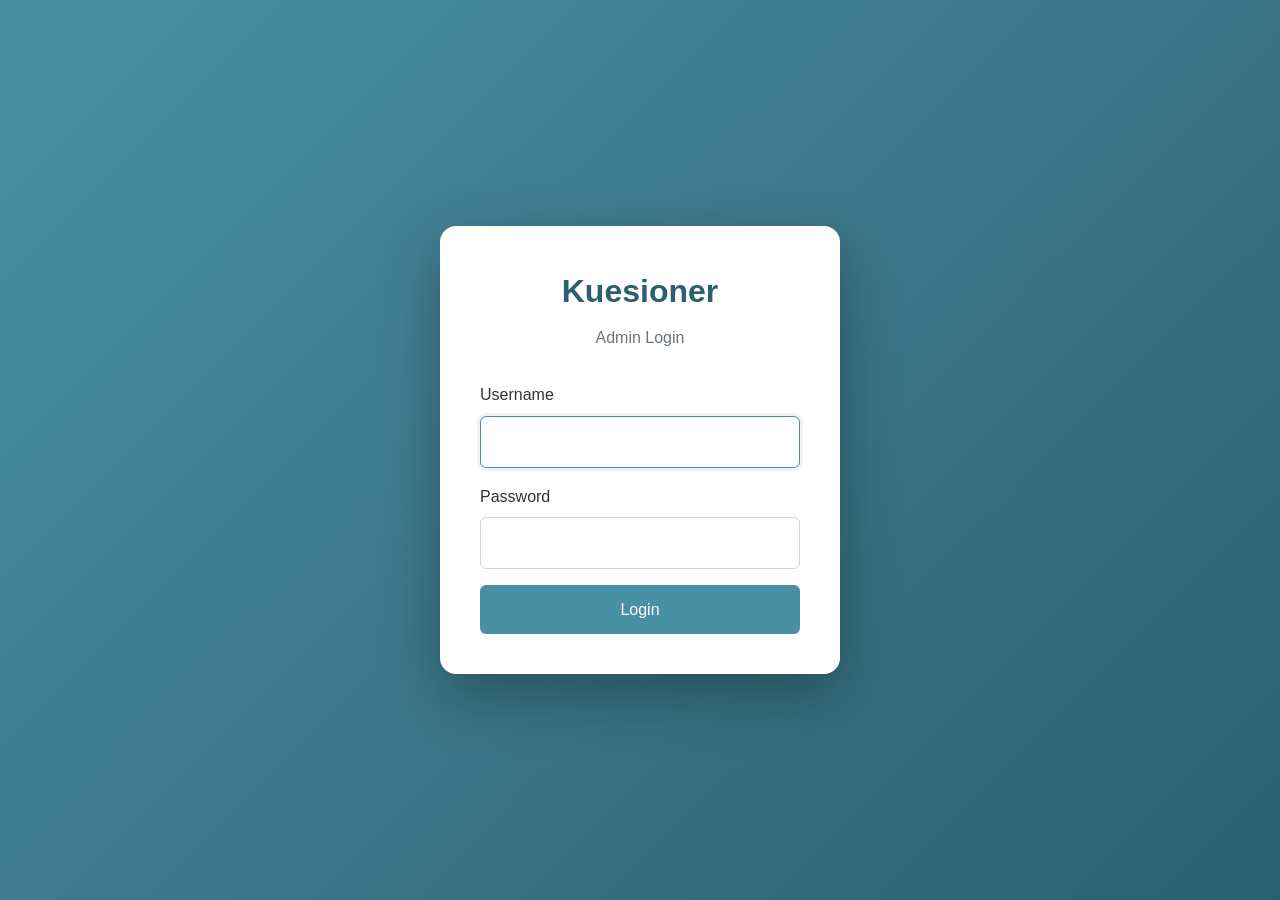
<file: app/templates/admin/login.html>
<!DOCTYPE html>
<html lang="id">
<head>
    <meta charset="UTF-8">
    <meta name="viewport" content="width=device-width, initial-scale=1.0">
    <title>Login - Admin Panel</title>
    <link rel="icon" href="data:image/svg+xml,<svg xmlns='http://www.w3.org/2000/svg' viewBox='0 0 100 100'><text y='.9em' font-size='90'>📋</text></svg>">
    <link rel="stylesheet" href="/static/css/style.css">
    <style>
        body {
            background: linear-gradient(135deg, #4a90a4 0%, #2c5f6f 100%);
            min-height: 100vh;
        }

        .login-page {
            min-height: 100vh;
            display: flex;
            align-items: center;
            justify-content: center;
            padding: 1rem;
        }

        .login-card {
            background: white;
            border-radius: 16px;
            box-shadow: 0 20px 60px rgba(0, 0, 0, 0.3);
            width: 100%;
            max-width: 400px;
            padding: 2.5rem;
        }

        .login-header {
            text-align: center;
            margin-bottom: 2rem;
        }

        .login-header h1 {
            margin: 0;
            color: #2c5f6f;
            font-size: 2rem;
        }

        .login-header p {
            color: #6c757d;
            margin-top: 0.5rem;
        }

        .alert {
            padding: 0.75rem 1rem;
            border-radius: 8px;
            margin-bottom: 1rem;
            font-size: 0.875rem;
        }

        .alert-danger {
            background: #f8d7da;
            color: #721c24;
            border: 1px solid #f5c6cb;
        }

        @media (max-width: 480px) {
            .login-card {
                padding: 1.5rem;
                border-radius: 12px;
            }

            .login-header {
                margin-bottom: 1.5rem;
            }

            .login-header h1 {
                font-size: 1.75rem;
            }

            .login-header p {
                font-size: 0.875rem;
            }

            .btn {
                padding: 0.875rem 1rem;
                font-size: 1rem;
            }
        }

        @media (max-width: 360px) {
            .login-card {
                padding: 1.25rem;
            }

            .login-header h1 {
                font-size: 1.5rem;
            }
        }
    </style>
</head>
<body>
    <div class="login-page">
        <div class="login-card">
            <div class="login-header">
                <h1>Kuesioner</h1>
                <p>Admin Login</p>
            </div>

            <div id="errorMessage" class="alert alert-danger" style="display: none;"></div>

            <form id="loginForm" onsubmit="handleLogin(event)">
                <div class="form-group">
                    <label for="username">Username</label>
                    <input type="text" id="username" name="username" class="form-control" required autofocus>
                </div>
                <div class="form-group">
                    <label for="password">Password</label>
                    <input type="password" id="password" name="password" class="form-control" required>
                </div>
                <button type="submit" class="btn btn-primary btn-full" id="loginBtn">
                    Login
                </button>
            </form>
        </div>
    </div>

    <script>
        // Check if already logged in
        const token = localStorage.getItem('adminToken');
        if (token) {
            window.location.href = '/admin/dashboard.html';
        }

        async function handleLogin(event) {
            event.preventDefault();
            const errorMessage = document.getElementById('errorMessage');
            const loginBtn = document.getElementById('loginBtn');

            const username = document.getElementById('username').value;
            const password = document.getElementById('password').value;

            loginBtn.disabled = true;
            loginBtn.textContent = 'Logging in...';
            errorMessage.style.display = 'none';

            try {
                const response = await fetch('/admin/login', {
                    method: 'POST',
                    headers: {
                        'Content-Type': 'application/json'
                    },
                    body: JSON.stringify({ username, password })
                });

                const data = await response.json();

                if (response.ok) {
                    localStorage.setItem('adminToken', data.access_token);
                    localStorage.setItem('adminUsername', data.username);
                    window.location.href = '/admin/dashboard.html';
                } else {
                    errorMessage.textContent = data.detail || 'Login failed';
                    errorMessage.style.display = 'block';
                    loginBtn.disabled = false;
                    loginBtn.textContent = 'Login';
                }
            } catch (error) {
                errorMessage.textContent = 'Network error. Please try again.';
                errorMessage.style.display = 'block';
                loginBtn.disabled = false;
                loginBtn.textContent = 'Login';
            }
        }
    </script>
</body>
</html>
</file>
<file: static/css/style.css>
/* ============================================
   KUESIONER - Customer Satisfaction Survey
   Main Stylesheet
   ============================================ */

/* ============ Reset & Base ============ */
*, *::before, *::after {
    box-sizing: border-box;
}

* {
    margin: 0;
    padding: 0;
}

html {
    font-size: 16px;
}

body {
    font-family: -apple-system, BlinkMacSystemFont, "Segoe UI", Roboto, "Helvetica Neue", Arial, sans-serif;
    line-height: 1.6;
    color: #333;
    background: #f5f7fa;
}

img, picture, video, canvas, svg {
    display: block;
    max-width: 100%;
}

input, button, textarea, select {
    font: inherit;
}

/* ============ Container ============ */
.container {
    width: 100%;
    max-width: 1200px;
    margin: 0 auto;
    padding: 0 1rem;
}

/* ============ Header ============ */
.header {
    text-align: center;
    padding: 3rem 1rem 2rem;
}

.header h1 {
    font-size: 2rem;
    color: #2c5f6f;
    margin-bottom: 0.5rem;
}

.subtitle {
    color: #6c757d;
    font-size: 1.125rem;
}

/* ============ Buttons ============ */
.btn {
    display: inline-block;
    padding: 0.75rem 1.5rem;
    font-size: 1rem;
    font-weight: 500;
    text-align: center;
    text-decoration: none;
    border: none;
    border-radius: 6px;
    cursor: pointer;
    transition: all 0.2s ease;
}

.btn:focus {
    outline: 2px solid #4a90a4;
    outline-offset: 2px;
}

.btn-primary {
    background: #4a90a4;
    color: white;
}

.btn-primary:hover {
    background: #3a7a8e;
}

.btn-secondary {
    background: #6c757d;
    color: white;
}

.btn-secondary:hover {
    background: #5a6268;
}

.btn-success {
    background: #28a745;
    color: white;
}

.btn-danger {
    background: #dc3545;
    color: white;
}

.btn-warning {
    background: #ffc107;
    color: #212529;
}

.btn-info {
    background: #17a2b8;
    color: white;
}

.btn-full {
    width: 100%;
}

.btn-sm {
    padding: 0.375rem 0.75rem;
    font-size: 0.875rem;
}

.btn:disabled {
    opacity: 0.6;
    cursor: not-allowed;
}

/* ============ Survey List ============ */
.survey-list {
    display: grid;
    gap: 1.5rem;
    max-width: 800px;
    margin: 0 auto 3rem;
}

.survey-card {
    background: white;
    border-radius: 12px;
    padding: 2rem;
    box-shadow: 0 2px 8px rgba(0, 0, 0, 0.1);
    transition: transform 0.2s ease, box-shadow 0.2s ease;
}

.survey-card:hover {
    transform: translateY(-2px);
    box-shadow: 0 4px 16px rgba(0, 0, 0, 0.15);
}

.survey-card h2 {
    color: #2c5f6f;
    margin-bottom: 0.75rem;
    font-size: 1.5rem;
}

.survey-description {
    color: #6c757d;
    margin-bottom: 1.5rem;
}

/* ============ Empty State ============ */
.empty-state {
    text-align: center;
    padding: 3rem;
    color: #6c757d;
}

/* ============ Footer ============ */
.footer {
    text-align: center;
    padding: 2rem 1rem;
    color: #6c757d;
    font-size: 0.875rem;
}

/* ============ Form Elements ============ */
.form-group {
    margin-bottom: 1rem;
}

.form-group label {
    display: block;
    margin-bottom: 0.5rem;
    font-weight: 500;
    color: #333;
}

.form-control {
    width: 100%;
    padding: 0.75rem;
    border: 1px solid #ced4da;
    border-radius: 6px;
    font-size: 1rem;
    transition: border-color 0.2s ease, box-shadow 0.2s ease;
}

.form-control:focus {
    outline: none;
    border-color: #4a90a4;
    box-shadow: 0 0 0 3px rgba(74, 144, 164, 0.1);
}

.text-muted {
    color: #6c757d;
}

.text-center {
    text-align: center;
}

/* ============ Toast Notification ============ */
.toast {
    position: fixed;
    bottom: 20px;
    right: 20px;
    padding: 1rem 1.5rem;
    border-radius: 8px;
    color: white;
    font-weight: 500;
    box-shadow: 0 4px 12px rgba(0, 0, 0, 0.15);
    z-index: 1000;
    animation: slideIn 0.3s ease;
}

.toast-success {
    background: #28a745;
}

.toast-error {
    background: #dc3545;
}

@keyframes slideIn {
    from {
        transform: translateY(100px);
        opacity: 0;
    }
    to {
        transform: translateY(0);
        opacity: 1;
    }
}

/* ============================================
   ADMIN STYLES
   ============================================ */

.admin-body {
    background: #f0f2f5;
}

.admin-layout {
    display: flex;
    min-height: 100vh;
}

/* ============ Sidebar ============ */
.admin-sidebar {
    width: 250px;
    background: #2c5f6f;
    color: white;
    flex-shrink: 0;
}

.sidebar-header {
    padding: 1.5rem;
    border-bottom: 1px solid rgba(255, 255, 255, 0.1);
}

.sidebar-header h2 {
    font-size: 1.5rem;
    margin-bottom: 0.25rem;
}

.sidebar-subtitle {
    font-size: 0.875rem;
    opacity: 0.7;
}

.sidebar-nav {
    padding: 1rem 0;
}

.nav-item {
    display: block;
    padding: 0.875rem 1.5rem;
    color: rgba(255, 255, 255, 0.8);
    text-decoration: none;
    transition: all 0.2s ease;
}

.nav-item:hover {
    background: rgba(255, 255, 255, 0.1);
    color: white;
}

.nav-item.active {
    background: rgba(255, 255, 255, 0.15);
    color: white;
    border-left: 3px solid #4a90a4;
}

/* ============ Admin Main Content ============ */
.admin-main {
    flex: 1;
    display: flex;
    flex-direction: column;
    min-width: 0;
}

.admin-header {
    background: white;
    padding: 1.5rem 2rem;
    border-bottom: 1px solid #e1e4e8;
    display: flex;
    justify-content: space-between;
    align-items: center;
}

.admin-header h1 {
    font-size: 1.5rem;
    color: #2c5f6f;
}

.header-actions {
    display: flex;
    gap: 0.75rem;
}

.admin-content {
    padding: 2rem;
    flex: 1;
}

/* ============ Stats Grid ============ */
.stats-grid {
    display: grid;
    grid-template-columns: repeat(auto-fit, minmax(240px, 1fr));
    gap: 1.5rem;
    margin-bottom: 2rem;
}

.stat-card {
    background: white;
    border-radius: 12px;
    padding: 1.5rem;
    display: flex;
    align-items: center;
    gap: 1rem;
    box-shadow: 0 2px 4px rgba(0, 0, 0, 0.05);
}

.stat-icon {
    font-size: 2rem;
    width: 60px;
    height: 60px;
    display: flex;
    align-items: center;
    justify-content: center;
    border-radius: 12px;
}

.stat-icon-blue {
    background: #e3f2fd;
}

.stat-icon-green {
    background: #d4edda;
}

.stat-icon-purple {
    background: #e8eaf6;
}

.stat-icon-orange {
    background: #fff3cd;
}

.stat-content {
    flex: 1;
}

.stat-label {
    font-size: 0.875rem;
    color: #6c757d;
    margin-bottom: 0.25rem;
}

.stat-value {
    font-size: 1.75rem;
    font-weight: 700;
    color: #2c5f6f;
}

/* ============ Cards ============ */
.card {
    background: white;
    border-radius: 12px;
    box-shadow: 0 2px 4px rgba(0, 0, 0, 0.05);
    margin-bottom: 1.5rem;
}

.card-header {
    padding: 1.25rem 1.5rem;
    border-bottom: 1px solid #e1e4e8;
}

.card-header h3 {
    font-size: 1.125rem;
    color: #2c5f6f;
    margin: 0;
}

.card-body {
    padding: 1.5rem;
}

/* ============ Tables ============ */
.table-responsive {
    overflow-x: auto;
}

.table {
    width: 100%;
    border-collapse: collapse;
}

.table th,
.table td {
    padding: 0.875rem 1rem;
    text-align: left;
    border-bottom: 1px solid #e1e4e8;
}

.table th {
    font-weight: 600;
    color: #6c757d;
    font-size: 0.875rem;
    text-transform: uppercase;
    letter-spacing: 0.5px;
}

.table tr:hover {
    background: #f8f9fa;
}

/* ============ Badges ============ */
.badge {
    display: inline-block;
    padding: 0.25rem 0.75rem;
    font-size: 0.75rem;
    font-weight: 600;
    border-radius: 12px;
    text-transform: uppercase;
}

.badge-success {
    background: #d4edda;
    color: #155724;
}

.badge-secondary {
    background: #e2e3e5;
    color: #383d41;
}

.badge-info {
    background: #d1ecf1;
    color: #0c5460;
}

/* ============ Modal ============ */
.modal {
    position: fixed;
    top: 0;
    left: 0;
    right: 0;
    bottom: 0;
    background: rgba(15, 23, 42, 0.6);
    backdrop-filter: blur(8px);
    display: flex;
    align-items: center;
    justify-content: center;
    z-index: 1000;
    padding: 1rem;
    animation: fadeIn 0.2s ease;
}

.modal-content {
    background: linear-gradient(135deg, #ffffff 0%, #fefefe 100%);
    border-radius: 20px;
    width: 100%;
    max-width: 520px;
    max-height: 90vh;
    overflow: hidden;
    display: flex;
    flex-direction: column;
    box-shadow:
        0 30px 60px -12px rgba(0, 0, 0, 0.25),
        0 0 0 1px rgba(255, 255, 255, 0.1) inset;
    animation: modalSlideUp 0.4s cubic-bezier(0.16, 1, 0.3, 1);
}

.modal-lg {
    max-width: 750px;
}

.modal-xl {
    max-width: 900px;
}

.modal-header {
    padding: 2rem 2.5rem;
    border-bottom: 1px solid #f1f5f9;
    display: flex;
    justify-content: space-between;
    align-items: center;
    background: linear-gradient(135deg, #f8fafc 0%, #f1f5f9 100%);
    flex-shrink: 0;
    position: relative;
}

.modal-header::after {
    content: '';
    position: absolute;
    bottom: 0;
    left: 0;
    right: 0;
    height: 1px;
    background: linear-gradient(90deg, transparent, #e2e8f0 20%, #e2e8f0 80%, transparent);
}

.modal-header h2 {
    font-size: 1.5rem;
    font-weight: 700;
    background: linear-gradient(135deg, #2c5f6f 0%, #4a90a4 100%);
    -webkit-background-clip: text;
    -webkit-text-fill-color: transparent;
    background-clip: text;
    margin: 0;
    letter-spacing: -0.025em;
}

.modal-close {
    background: linear-gradient(135deg, #f1f5f9 0%, #e2e8f0 100%);
    border: 1px solid #cbd5e1;
    font-size: 1.25rem;
    color: #64748b;
    cursor: pointer;
    padding: 0;
    width: 44px;
    height: 44px;
    display: flex;
    align-items: center;
    justify-content: center;
    border-radius: 12px;
    transition: all 0.25s cubic-bezier(0.4, 0, 0.2, 1);
    position: relative;
    overflow: hidden;
}

.modal-close::before {
    content: '';
    position: absolute;
    inset: 0;
    background: linear-gradient(135deg, #4a90a4 0%, #2c5f6f 100%);
    opacity: 0;
    transition: opacity 0.25s ease;
}

.modal-close:hover {
    background: linear-gradient(135deg, #4a90a4 0%, #2c5f6f 100%);
    border-color: #4a90a4;
    color: white;
    transform: rotate(90deg) scale(1.05);
    box-shadow: 0 4px 12px rgba(74, 144, 164, 0.4);
}

.modal-close:hover::before {
    opacity: 1;
}

.modal-close span {
    position: relative;
    z-index: 1;
}

.modal-body {
    padding: 2.5rem 2.5rem;
    overflow-y: auto;
    flex: 1;
    background: #ffffff;
}

/* Custom scrollbar for modal body */
.modal-body::-webkit-scrollbar {
    width: 6px;
}

.modal-body::-webkit-scrollbar-track {
    background: #f1f5f9;
    border-radius: 3px;
}

.modal-body::-webkit-scrollbar-thumb {
    background: linear-gradient(180deg, #cbd5e1 0%, #94a3b8 100%);
    border-radius: 3px;
}

.modal-body::-webkit-scrollbar-thumb:hover {
    background: linear-gradient(180deg, #94a3b8 0%, #64748b 100%);
}

.modal-footer {
    padding: 1.75rem 2.5rem;
    border-top: 1px solid #f1f5f9;
    display: flex;
    justify-content: flex-end;
    gap: 1rem;
    background: linear-gradient(135deg, #f8fafc 0%, #f1f5f9 100%);
    flex-shrink: 0;
    position: relative;
}

.modal-footer::before {
    content: '';
    position: absolute;
    top: 0;
    left: 0;
    right: 0;
    height: 1px;
    background: linear-gradient(90deg, transparent, #e2e8f0 20%, #e2e8f0 80%, transparent);
}

/* Form styling inside modal */
.modal-content .form-group {
    margin-bottom: 1.75rem;
}

.modal-content .form-group label {
    font-weight: 600;
    color: #374151;
    font-size: 0.875rem;
    text-transform: uppercase;
    letter-spacing: 0.05em;
    margin-bottom: 0.625rem;
    display: flex;
    align-items: center;
    gap: 0.5rem;
}

.modal-content .form-group label::before {
    content: '';
    width: 4px;
    height: 4px;
    background: linear-gradient(135deg, #4a90a4 0%, #2c5f6f 100%);
    border-radius: 50%;
}

.modal-content .form-control,
.modal-content textarea {
    border: 2px solid #e2e8f0;
    border-radius: 12px;
    padding: 1rem 1.25rem;
    font-size: 0.9375rem;
    transition: all 0.2s ease;
    background: #f8fafc;
}

.modal-content .form-control:focus,
.modal-content textarea:focus {
    outline: none;
    border-color: #4a90a4;
    background: white;
    box-shadow: 0 0 0 4px rgba(74, 144, 164, 0.1);
}

.modal-content .btn {
    padding: 1rem 2rem;
    font-weight: 600;
    font-size: 0.9375rem;
    border-radius: 12px;
    transition: all 0.25s cubic-bezier(0.4, 0, 0.2, 1);
    position: relative;
    overflow: hidden;
}

.modal-content .btn-primary {
    background: linear-gradient(135deg, #4a90a4 0%, #2c5f6f 100%);
    border: none;
    color: white;
    box-shadow: 0 4px 12px rgba(74, 144, 164, 0.3);
}

.modal-content .btn-primary:hover {
    transform: translateY(-2px);
    box-shadow: 0 6px 20px rgba(74, 144, 164, 0.4);
}

.modal-content .btn-primary:active {
    transform: translateY(0);
}

.modal-content .btn-secondary {
    background: linear-gradient(135deg, #f1f5f9 0%, #e2e8f0 100%);
    border: 1px solid #cbd5e1;
    color: #475569;
}

.modal-content .btn-secondary:hover {
    background: linear-gradient(135deg, #e2e8f0 0%, #cbd5e1 100%);
    border-color: #94a3b8;
}

.modal-content input[type="checkbox"] {
    width: 18px;
    height: 18px;
    accent-color: #4a90a4;
    cursor: pointer;
}

.modal-actions {
    padding: 1rem 1.5rem;
    display: flex;
    justify-content: space-between;
    align-items: center;
    flex-wrap: wrap;
    gap: 0.75rem;
    background: #f8fafc;
    border-bottom: 1px solid #e5e7eb;
}

/* Modal size variants */
.modal-sm {
    max-width: 400px;
}

/* Question items in modal */
.question-item {
    background: linear-gradient(135deg, #f8fafc 0%, #f1f5f9 100%);
    border: 1px solid #e2e8f0;
    border-radius: 12px;
    padding: 1rem;
    margin-bottom: 0.75rem;
    transition: all 0.2s ease;
}

.question-item:hover {
    border-color: #cbd5e1;
    box-shadow: 0 2px 8px rgba(0, 0, 0, 0.05);
}

.question-info {
    display: flex;
    align-items: center;
    gap: 0.75rem;
    flex: 1;
}

.question-number {
    font-weight: 700;
    color: #4a90a4;
    font-size: 0.875rem;
    min-width: 24px;
}

.question-text {
    flex: 1;
    font-weight: 500;
    color: #334155;
}

@keyframes fadeIn {
    from {
        opacity: 0;
    }
    to {
        opacity: 1;
    }
}

@keyframes modalSlideUp {
    from {
        transform: translateY(40px) scale(0.95);
        opacity: 0;
    }
    to {
        transform: translateY(0) scale(1);
        opacity: 1;
    }
}
}

/* ============ Question Items ============ */
.question-item {
    background: #f8f9fa;
    border-radius: 8px;
    padding: 1rem;
    margin-bottom: 0.75rem;
    display: flex;
    justify-content: space-between;
    align-items: center;
}

.question-info {
    display: flex;
    align-items: center;
    gap: 0.75rem;
    flex: 1;
}

.question-number {
    font-weight: 600;
    color: #6c757d;
}

.question-text {
    flex: 1;
}

.question-actions {
    display: flex;
    gap: 0.5rem;
}

/* ============ Question Results ============ */
.question-result-item {
    background: #f8f9fa;
    border-radius: 8px;
    padding: 1.25rem;
    margin-bottom: 1rem;
}

.question-result-header {
    display: flex;
    align-items: center;
    gap: 0.75rem;
    margin-bottom: 1rem;
    flex-wrap: wrap;
}

.rating-stats {
    display: flex;
    gap: 2rem;
    align-items: center;
}

.rating-average {
    text-align: center;
}

.rating-value {
    font-size: 2rem;
    font-weight: 700;
    color: #2c5f6f;
}

.rating-label {
    font-size: 0.875rem;
    color: #6c757d;
}

.rating-bars {
    flex: 1;
}

.rating-bar-item {
    display: flex;
    align-items: center;
    gap: 0.75rem;
    margin-bottom: 0.5rem;
}

.star-label {
    width: 40px;
    font-weight: 500;
}

.bar-container {
    flex: 1;
    height: 24px;
    background: #e9ecef;
    border-radius: 4px;
    overflow: hidden;
}

.bar-fill {
    height: 100%;
    background: linear-gradient(90deg, #dc3545, #ffc107, #28a745);
    transition: width 0.3s ease;
}

.bar-count {
    width: 40px;
    text-align: right;
    font-weight: 500;
}

.text-responses {
    margin-top: 1rem;
}

.text-response-item {
    background: white;
    padding: 0.75rem;
    border-radius: 6px;
    margin-bottom: 0.5rem;
    font-style: italic;
    color: #555;
}

/* ============ Charts Section ============ */
.charts-section {
    margin-bottom: 2rem;
}

.chart-container {
    background: white;
    border-radius: 12px;
    padding: 1.5rem;
    box-shadow: 0 2px 4px rgba(0, 0, 0, 0.05);
}

.chart-container h3 {
    margin-bottom: 1rem;
    color: #2c5f6f;
}

/* ============================================
   RESPONSIVE DESIGN
   ============================================ */

@media (max-width: 768px) {
    .admin-layout {
        flex-direction: column;
    }

    .admin-sidebar {
        width: 100%;
    }

    .admin-header {
        flex-direction: column;
        gap: 1rem;
        padding: 1rem;
    }

    .header-actions {
        width: 100%;
        justify-content: stretch;
    }

    .header-actions .btn {
        flex: 1;
    }

    .admin-content {
        padding: 1rem;
    }

    .stats-grid {
        grid-template-columns: 1fr;
    }

    .survey-list {
        padding: 0 1rem;
    }

    .question-item {
        flex-direction: column;
        align-items: flex-start;
        gap: 1rem;
    }

    .question-actions {
        width: 100%;
        justify-content: flex-start;
    }

    .modal-content {
        margin: 0.5rem;
        max-height: calc(100vh - 1rem);
        border-radius: 12px;
    }

    .modal-header {
        padding: 1rem;
    }

    .modal-header h2 {
        font-size: 1.125rem;
    }

    .modal-body {
        padding: 1rem;
    }

    .modal-footer {
        padding: 0.75rem 1rem;
        flex-wrap: wrap;
    }

    .modal-footer .btn {
        flex: 1;
        min-width: 80px;
        font-size: 0.875rem;
    }

    .modal-close {
        width: 32px;
        height: 32px;
        font-size: 1.125rem;
    }

    .rating-stats {
        flex-direction: column;
        align-items: flex-start;
        gap: 1rem;
    }

    .rating-bars {
        width: 100%;
    }

    .question-result-header {
        flex-direction: column;
        align-items: flex-start;
    }
}

@media (max-width: 480px) {
    .header h1 {
        font-size: 1.5rem;
    }

    .subtitle {
        font-size: 1rem;
    }

    .btn {
        width: 100%;
    }

    .btn-sm {
        width: auto;
    }
}
</file>
